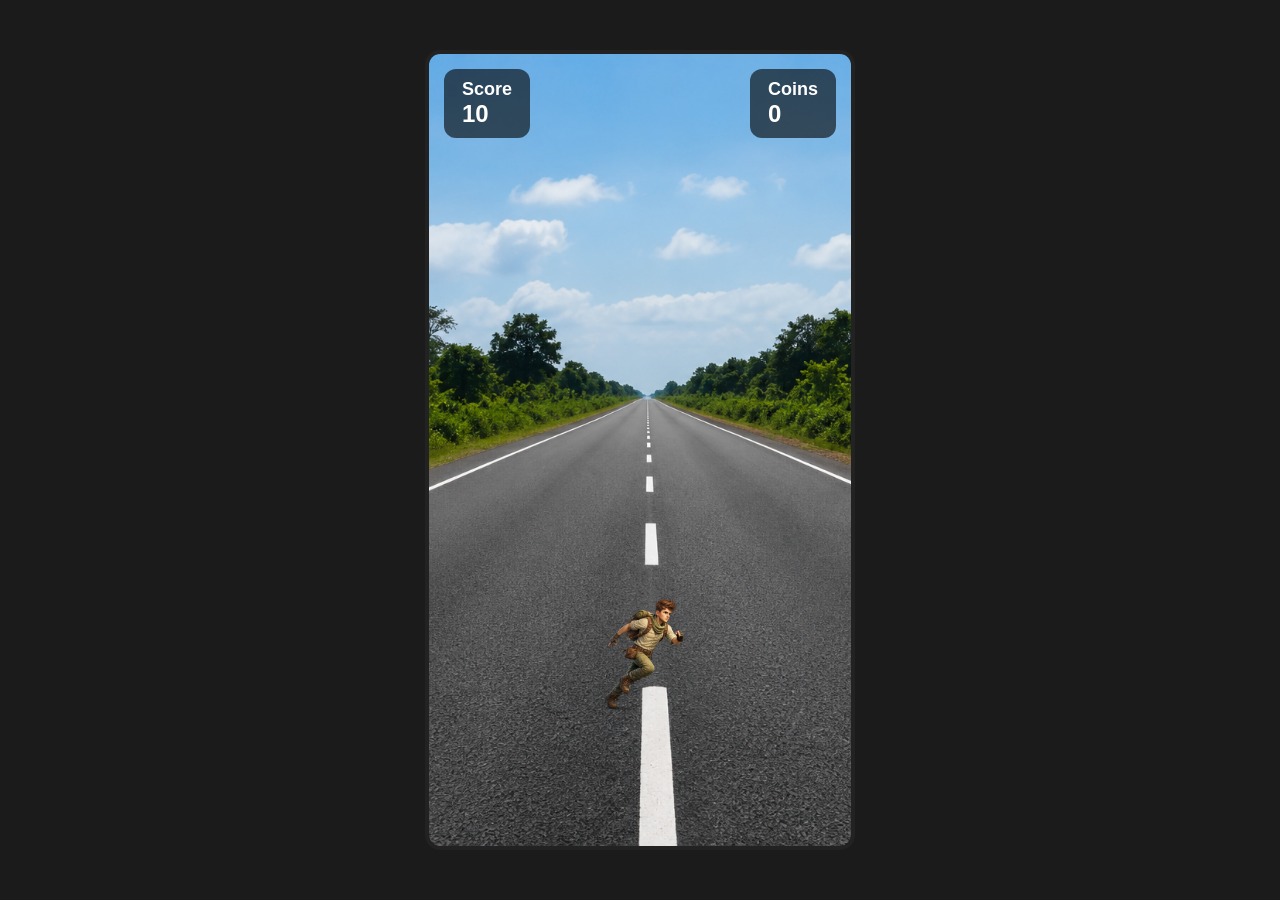
<file: index.html>
<!DOCTYPE html>
<html lang="en">
<head>

<meta charset="UTF-8">
<meta name="viewport" content="width=device-width, initial-scale=1.0">

<title>Temple Run Beta v2</title>

<link rel="stylesheet" href="game.css">

</head>

<body>

<div id="game">

    <!-- Background -->
    <img src="background.jpeg" id="background">

    <!-- Road -->
    <img src="road.png" id="road">

    <!-- Score -->
    <div id="scoreBox">

        <h2>Score</h2>

        <span id="score">0</span>

    </div>

    <!-- Coins -->

    <div id="coinBox">

        <h2>Coins</h2>

        <span id="coins">0</span>

    </div>

    <!-- Player -->

    <img  src="player.png" id="player">

    <!-- Obstacles -->

    <div id="obstacleContainer">

    </div>

    <!-- Coins -->

    <div id="coinContainer">

    </div>

    <!-- Trees -->

    <div id="treeContainer">

    </div>

    <!-- Game Over -->

    <div id="gameOver">

        <h1>

        GAME OVER

        </h1>

        <button
        onclick="restartGame()">

        Restart

        </button>

    </div>

</div>


<!-- Mobile Controls -->

<div id="controls">

<button id="left">

⬅️

</button>

<button id="jump">

⬆️

</button>

<button id="right">

➡️

</button>

</div>

<script src="game.js">

</script>

</body>

</html>
</file>
<file: game.css>
*{
    margin:0;
    padding:0;
    box-sizing:border-box;
    font-family:Arial, Helvetica, sans-serif;
}

body{
    background:#1b1b1b;
    display:flex;
    justify-content:center;
    align-items:center;
    height:100vh;
    overflow:hidden;
}

#game{
    position:relative;
    width:430px;
    height:800px;
    overflow:hidden;
    border:4px solid #222;
    border-radius:15px;
    background:#000;
}

/* Background */

#background{
    position:absolute;
    width:100%;
    height:100%;
    object-fit:cover;
    z-index:0;
}

/* Road */

#road{
    position:absolute;
    bottom:0;
    width:100%;
    height:100%;
    object-fit:cover;
    z-index:1;
}

/* Player */

#player{
    position:absolute;
    width:90px;
    left:170px;
    bottom:120px;
    z-index:20;
    transition:left .18s ease;
}

/* Score */

#scoreBox{
    position:absolute;
    top:15px;
    left:15px;
    background:rgba(0,0,0,.6);
    color:white;
    padding:10px 18px;
    border-radius:12px;
    z-index:50;
}

#scoreBox h2{
    font-size:18px;
}

#score{
    font-size:24px;
    font-weight:bold;
}

/* Coins */

#coinBox{
    position:absolute;
    top:15px;
    right:15px;
    background:rgba(0,0,0,.6);
    color:white;
    padding:10px 18px;
    border-radius:12px;
    z-index:50;
}

#coinBox h2{
    font-size:18px;
}

#coins{
    font-size:24px;
    font-weight:bold;
}

/* Containers */

#obstacleContainer,
#coinContainer,
#treeContainer{
    position:absolute;
    width:100%;
    height:100%;
    z-index:10;
}

/* Game Over */

#gameOver{
    position:absolute;
    inset:0;
    background:rgba(0,0,0,.88);
    display:none;
    justify-content:center;
    align-items:center;
    flex-direction:column;
    color:white;
    z-index:100;
}

#gameOver h1{
    font-size:50px;
    margin-bottom:20px;
}

#gameOver button{
    padding:15px 35px;
    border:none;
    border-radius:12px;
    font-size:22px;
    cursor:pointer;
}

/* Mobile Controls */

#controls{
    position:fixed;
    bottom:25px;
    left:50%;
    transform:translateX(-50%);
    display:flex;
    gap:18px;
}

#controls button{
    width:70px;
    height:70px;
    border:none;
    border-radius:50%;
    font-size:30px;
    background:white;
    box-shadow:0 5px 10px rgba(0,0,0,.4);
}

#controls button:active{
    transform:scale(.9);
}

/* Laptop */

@media(min-width:900px){

    #controls{
        display:none;
    }

}.obstacle{
    position:absolute;
    width:75px;
    height:auto;
    z-index:15;
}

.coin{
    position:absolute;
    width:45px;
    z-index:15;
}

.tree{
    position:absolute;
    width:80px;
    z-index:2;
}
</file>
